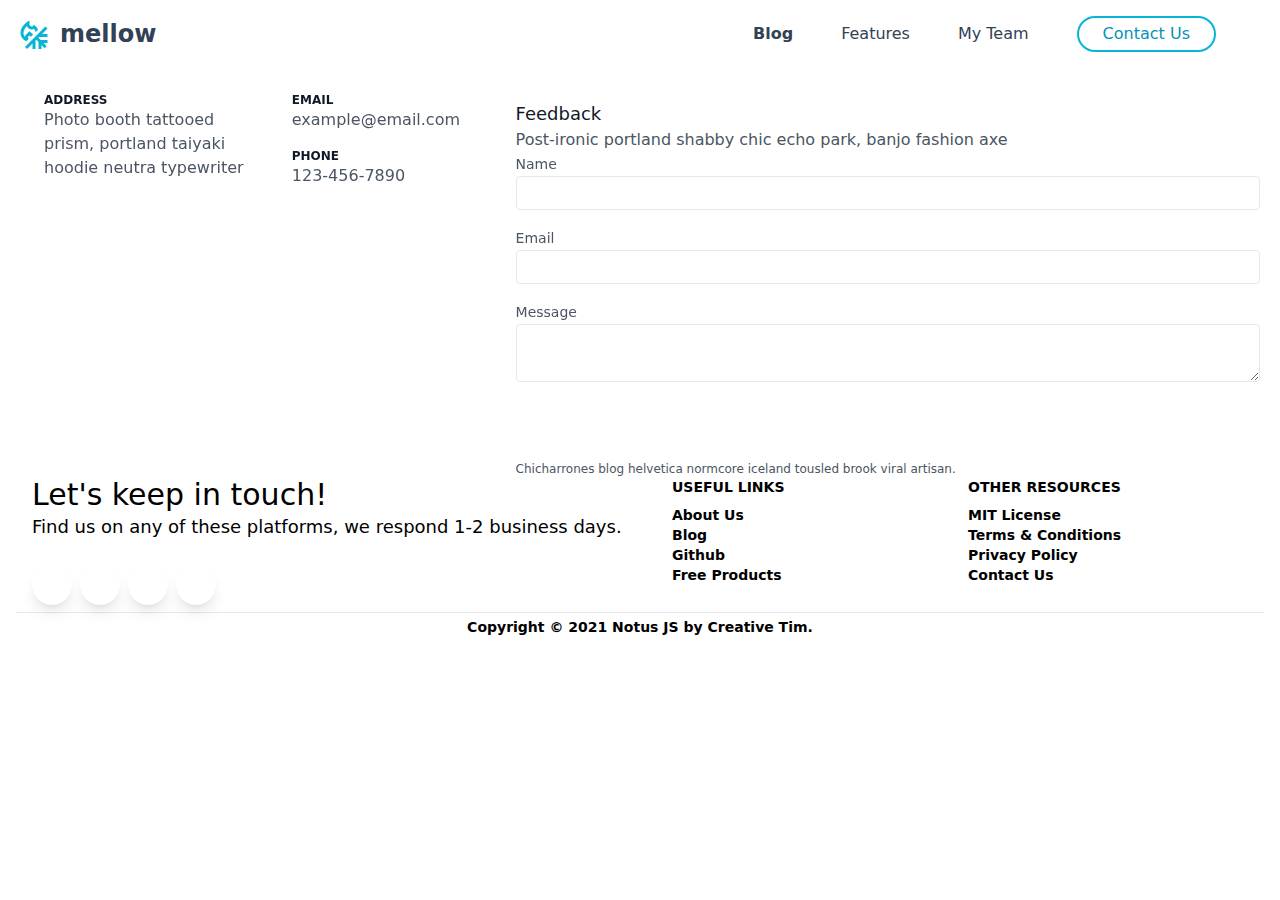
<file: contact.html>
<!DOCTYPE html>
<html lang="en">
<head>
    <meta charset="UTF-8">
    <meta name="viewport" content="width=device-width, initial-scale=1.0">
    <title>Document</title>
    <link href="./output.css" rel="stylesheet">
</head>
<body>
    


    <div class="bg-white sticky">
        <div class="text-slate-700 relative flex max-w-screen-xl flex-col overflow-hidden px-4 py-4 md:mx-auto md:flex-row md:items-center ">
          <h3 class="flex cursor-pointer items-center whitespace-nowrap text-2xl font-black">
            <span class="mr-2 text-4xl text-cyan-500">
              <svg xmlns="http://www.w3.org/2000/svg" aria-hidden="true" role="img" width="1em" height="1em" preserveAspectRatio="xMidYMid meet" viewBox="0 0 24 24"><path fill="currentColor" d="M6.925 16.875Q5.2 16.225 4.1 14.713Q3 13.2 3 11.25q0-1.975.938-3.513Q4.875 6.2 6 5.15q1.125-1.05 2.062-1.6L9 3v2.475q0 .625.45 1.062q.45.438 1.075.438q.35 0 .65-.15q.3-.15.5-.425L12 6q.95.55 1.625 1.35t1.025 1.8l-1.675 1.675q-.05-.6-.287-1.175q-.238-.575-.638-1.05q-.35.2-.738.287q-.387.088-.787.088q-1.1 0-1.987-.612Q7.65 7.75 7.25 6.725q-.95.925-1.6 2.062Q5 9.925 5 11.25q0 .775.275 1.462q.275.688.75 1.213q.05-.5.287-.938q.238-.437.588-.787L9 10.1l2.15 2.1q.05.05.1.125t.1.125l-1.425 1.425q-.05-.075-.087-.125q-.038-.05-.088-.1L9 12.925l-.7.7q-.125.125-.212.287q-.088.163-.088.363q0 .3.175.537q.175.238.45.363ZM9 10.1Zm0 0ZM7.4 22L6 20.6L19.6 7L21 8.4L17.4 12H21v2h-5.6l-.5.5l1.5 1.5H21v2h-2.6l2.1 2.1l-1.4 1.4l-2.1-2.1V22h-2v-4.6l-1.5-1.5l-.5.5V22h-2v-3.6Z" /></svg>
            </span>
            mellow
          </h3>
          <input type="checkbox" class="peer hidden" id="navbar-open" />
          <label class="absolute top-5 right-7 cursor-pointer md:hidden" for="navbar-open">
            <svg xmlns="http://www.w3.org/2000/svg" class="h-6 w-6" fill="none" viewBox="0 0 24 24" stroke="currentColor" stroke-width="2">
              <path stroke-linecap="round" stroke-linejoin="round" d="M4 6h16M4 12h16M4 18h16" />
            </svg>
          </label>
          <div class="peer-checked:mt-8 peer-checked:max-h-56 flex max-h-0 w-full flex-col items-center justify-between overflow-hidden transition-all md:ml-24 md:max-h-full md:flex-row md:items-start">
            <ul class="flex flex-col items-center space-y-2 md:ml-auto md:flex-row md:space-y-0">
              <li class="font-bold md:mr-12"><a href="blog.html">Blog</a></li>
              <li class="md:mr-12"><a href="features.html">Features</a></li>
              <li class="md:mr-12"><a href="team.html">My Team</a></li>
              <li class="md:mr-12">
                <button class="rounded-full border-2 border-cyan-500 px-6 py-1 text-cyan-600 transition-colors hover:bg-cyan-500 hover:text-white" ><a href="contact.html">
                  Contact Us
                </a></button>
              </li>
            </ul>
          </div>
        </div>
      </div>

 
    <section class="text-gray-600 body-font relative">
        <div class="container px-5 py-24 mx-auto flex sm:flex-nowrap flex-wrap">
          <div class="lg:w-2/3 md:w-1/2 bg-gray-300 rounded-lg overflow-hidden sm:mr-10 p-10 flex items-end justify-start relative">
            <iframe width="100%" height="100%" class="absolute inset-0" frameborder="0" title="map" marginheight="0" marginwidth="0" scrolling="no" src="https://maps.google.com/maps?width=100%&height=600&hl=en&q=%C4%B0zmir+(My%20Business%20Name)&ie=UTF8&t=&z=14&iwloc=B&output=embed" style="filter: grayscale(1) contrast(1.2) opacity(0.4);"></iframe>
            <div class="bg-white relative flex flex-wrap py-6 rounded shadow-md">
              <div class="lg:w-1/2 px-6">
                <h2 class="title-font font-semibold text-gray-900 tracking-widest text-xs">ADDRESS</h2>
                <p class="mt-1">Photo booth tattooed prism, portland taiyaki hoodie neutra typewriter</p>
              </div>
              <div class="lg:w-1/2 px-6 mt-4 lg:mt-0">
                <h2 class="title-font font-semibold text-gray-900 tracking-widest text-xs">EMAIL</h2>
                <a class="text-red-500 leading-relaxed">example@email.com</a>
                <h2 class="title-font font-semibold text-gray-900 tracking-widest text-xs mt-4">PHONE</h2>
                <p class="leading-relaxed">123-456-7890</p>
              </div>
            </div>
          </div>
          <div class="lg:w-1/3 md:w-1/2 bg-white flex flex-col md:ml-auto w-full md:py-8 mt-8 md:mt-0">
            <h2 class="text-gray-900 text-lg mb-1 font-medium title-font">Feedback</h2>
            <p class="leading-relaxed mb-5 text-gray-600">Post-ironic portland shabby chic echo park, banjo fashion axe</p>
            <div class="relative mb-4">
              <label for="name" class="leading-7 text-sm text-gray-600">Name</label>
              <input type="text" id="name" name="name" class="w-full bg-white rounded border border-gray-300 focus:border-red-500 focus:ring-2 focus:ring-red-200 text-base outline-none text-gray-700 py-1 px-3 leading-8 transition-colors duration-200 ease-in-out">
            </div>
            <div class="relative mb-4">
              <label for="email" class="leading-7 text-sm text-gray-600">Email</label>
              <input type="email" id="email" name="email" class="w-full bg-white rounded border border-gray-300 focus:border-red-500 focus:ring-2 focus:ring-red-200 text-base outline-none text-gray-700 py-1 px-3 leading-8 transition-colors duration-200 ease-in-out">
            </div>
            <div class="relative mb-4">
              <label for="message" class="leading-7 text-sm text-gray-600">Message</label>
              <textarea id="message" name="message" class="w-full bg-white rounded border border-gray-300 focus:border-red-500 focus:ring-2 focus:ring-red-200 h-32 text-base outline-none text-gray-700 py-1 px-3 resize-none leading-6 transition-colors duration-200 ease-in-out"></textarea>
            </div>
            <button class="text-white bg-red-500 border-0 py-2 px-6 focus:outline-none hover:bg-red-600 rounded text-lg">Button</button>
            <p class="text-xs text-gray-500 mt-3">Chicharrones blog helvetica normcore iceland tousled brook viral artisan.</p>
          </div>
        </div>
      </section>
      



      <!-- footer -->



<link rel="stylesheet" href="https://demos.creative-tim.com/notus-js/assets/styles/tailwind.css">
<link rel="stylesheet" href="https://demos.creative-tim.com/notus-js/assets/vendor/@fortawesome/fontawesome-free/css/all.min.css">

<footer class="relative bg-blueGray-200 pt-8 pb-6">
  <div class="container mx-auto px-4">
    <div class="flex flex-wrap text-left lg:text-left">
      <div class="w-full lg:w-6/12 px-4">
        <h4 class="text-3xl fonat-semibold text-blueGray-700">Let's keep in touch!</h4>
        <h5 class="text-lg mt-0 mb-2 text-blueGray-600">
          Find us on any of these platforms, we respond 1-2 business days.
        </h5>
        <div class="mt-6 lg:mb-0 mb-6">
          <button class="bg-white text-lightBlue-400 shadow-lg font-normal h-10 w-10 items-center justify-center align-center rounded-full outline-none focus:outline-none mr-2" type="button">
            <i class="fab fa-twitter"></i></button><button class="bg-white text-lightBlue-600 shadow-lg font-normal h-10 w-10 items-center justify-center align-center rounded-full outline-none focus:outline-none mr-2" type="button">
            <i class="fab fa-facebook-square"></i></button><button class="bg-white text-pink-400 shadow-lg font-normal h-10 w-10 items-center justify-center align-center rounded-full outline-none focus:outline-none mr-2" type="button">
            <i class="fab fa-dribbble"></i></button><button class="bg-white text-blueGray-800 shadow-lg font-normal h-10 w-10 items-center justify-center align-center rounded-full outline-none focus:outline-none mr-2" type="button">
            <i class="fab fa-github"></i>
          </button>
        </div>
      </div>
      <div class="w-full lg:w-6/12 px-4">
        <div class="flex flex-wrap items-top mb-6">
          <div class="w-full lg:w-4/12 px-4 ml-auto">
            <span class="block uppercase text-blueGray-500 text-sm font-semibold mb-2">Useful Links</span>
            <ul class="list-unstyled">
              <li>
                <a class="text-blueGray-600 hover:text-blueGray-800 font-semibold block pb-2 text-sm" href="https://www.creative-tim.com/presentation?ref=njs-profile">About Us</a>
              </li>
              <li>
                <a class="text-blueGray-600 hover:text-blueGray-800 font-semibold block pb-2 text-sm" href="https://blog.creative-tim.com?ref=njs-profile">Blog</a>
              </li>
              <li>
                <a class="text-blueGray-600 hover:text-blueGray-800 font-semibold block pb-2 text-sm" href="https://www.github.com/creativetimofficial?ref=njs-profile">Github</a>
              </li>
              <li>
                <a class="text-blueGray-600 hover:text-blueGray-800 font-semibold block pb-2 text-sm" href="https://www.creative-tim.com/bootstrap-themes/free?ref=njs-profile">Free Products</a>
              </li>
            </ul>
          </div>
          <div class="w-full lg:w-4/12 px-4">
            <span class="block uppercase text-blueGray-500 text-sm font-semibold mb-2">Other Resources</span>
            <ul class="list-unstyled">
              <li>
                <a class="text-blueGray-600 hover:text-blueGray-800 font-semibold block pb-2 text-sm" href="https://github.com/creativetimofficial/notus-js/blob/main/LICENSE.md?ref=njs-profile">MIT License</a>
              </li>
              <li>
                <a class="text-blueGray-600 hover:text-blueGray-800 font-semibold block pb-2 text-sm" href="https://creative-tim.com/terms?ref=njs-profile">Terms &amp; Conditions</a>
              </li>
              <li>
                <a class="text-blueGray-600 hover:text-blueGray-800 font-semibold block pb-2 text-sm" href="https://creative-tim.com/privacy?ref=njs-profile">Privacy Policy</a>
              </li>
              <li>
                <a class="text-blueGray-600 hover:text-blueGray-800 font-semibold block pb-2 text-sm" href="https://creative-tim.com/contact-us?ref=njs-profile">Contact Us</a>
              </li>
            </ul>
          </div>
        </div>
      </div>
    </div>
    <hr class="my-6 border-blueGray-300">
    <div class="flex flex-wrap items-center md:justify-between justify-center">
      <div class="w-full md:w-4/12 px-4 mx-auto text-center">
        <div class="text-sm text-blueGray-500 font-semibold py-1">
          Copyright © <span id="get-current-year">2021</span><a href="https://www.creative-tim.com/product/notus-js" class="text-blueGray-500 hover:text-gray-800" target="_blank"> Notus JS by
          <a href="https://www.creative-tim.com?ref=njs-profile" class="text-blueGray-500 hover:text-blueGray-800">Creative Tim</a>.
        </div>
      </div>
    </div>
  </div>
</footer>

</body>
</html>
</file>
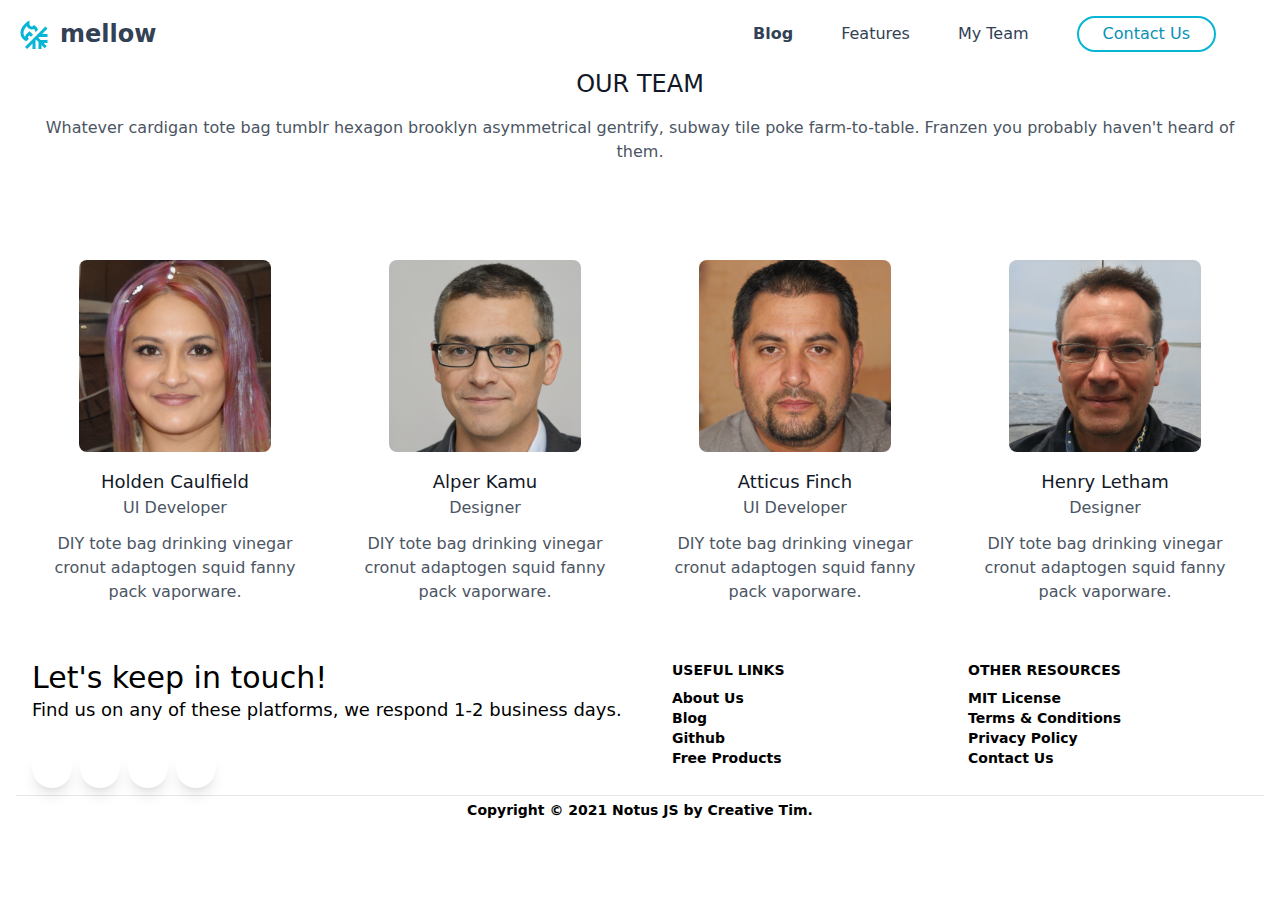
<file: team.html>
<!DOCTYPE html>
<html lang="en">
<head>
    <meta charset="UTF-8">
    <meta name="viewport" content="width=device-width, initial-scale=1.0">
    <title>Document</title>
    <link href="./output.css" rel="stylesheet">
</head>
<body>


    <div class="bg-white sticky">
        <div class="text-slate-700 relative flex max-w-screen-xl flex-col overflow-hidden px-4 py-4 md:mx-auto md:flex-row md:items-center ">
          <h3 class="flex cursor-pointer items-center whitespace-nowrap text-2xl font-black">
            <span class="mr-2 text-4xl text-cyan-500">
              <svg xmlns="http://www.w3.org/2000/svg" aria-hidden="true" role="img" width="1em" height="1em" preserveAspectRatio="xMidYMid meet" viewBox="0 0 24 24"><path fill="currentColor" d="M6.925 16.875Q5.2 16.225 4.1 14.713Q3 13.2 3 11.25q0-1.975.938-3.513Q4.875 6.2 6 5.15q1.125-1.05 2.062-1.6L9 3v2.475q0 .625.45 1.062q.45.438 1.075.438q.35 0 .65-.15q.3-.15.5-.425L12 6q.95.55 1.625 1.35t1.025 1.8l-1.675 1.675q-.05-.6-.287-1.175q-.238-.575-.638-1.05q-.35.2-.738.287q-.387.088-.787.088q-1.1 0-1.987-.612Q7.65 7.75 7.25 6.725q-.95.925-1.6 2.062Q5 9.925 5 11.25q0 .775.275 1.462q.275.688.75 1.213q.05-.5.287-.938q.238-.437.588-.787L9 10.1l2.15 2.1q.05.05.1.125t.1.125l-1.425 1.425q-.05-.075-.087-.125q-.038-.05-.088-.1L9 12.925l-.7.7q-.125.125-.212.287q-.088.163-.088.363q0 .3.175.537q.175.238.45.363ZM9 10.1Zm0 0ZM7.4 22L6 20.6L19.6 7L21 8.4L17.4 12H21v2h-5.6l-.5.5l1.5 1.5H21v2h-2.6l2.1 2.1l-1.4 1.4l-2.1-2.1V22h-2v-4.6l-1.5-1.5l-.5.5V22h-2v-3.6Z" /></svg>
            </span>
            mellow
          </h3>
          <input type="checkbox" class="peer hidden" id="navbar-open" />
          <label class="absolute top-5 right-7 cursor-pointer md:hidden" for="navbar-open">
            <svg xmlns="http://www.w3.org/2000/svg" class="h-6 w-6" fill="none" viewBox="0 0 24 24" stroke="currentColor" stroke-width="2">
              <path stroke-linecap="round" stroke-linejoin="round" d="M4 6h16M4 12h16M4 18h16" />
            </svg>
          </label>
          <div class="peer-checked:mt-8 peer-checked:max-h-56 flex max-h-0 w-full flex-col items-center justify-between overflow-hidden transition-all md:ml-24 md:max-h-full md:flex-row md:items-start">
            <ul class="flex flex-col items-center space-y-2 md:ml-auto md:flex-row md:space-y-0">
              <li class="font-bold md:mr-12"><a href="blog.html">Blog</a></li>
              <li class="md:mr-12"><a href="features.html">Features</a></li>
              <li class="md:mr-12"><a href="team.html">My Team</a></li>
              <li class="md:mr-12">
                <button class="rounded-full border-2 border-cyan-500 px-6 py-1 text-cyan-600 transition-colors hover:bg-cyan-500 hover:text-white" ><a href="contact.html">
                  Contact Us
                </a></button>
              </li>
            </ul>
          </div>
        </div>
      </div>

    
    <!-- our team -->

    <section class="text-gray-600 body-font">
        <div class="container px-5 py-24 mx-auto">
          <div class="flex flex-col text-center w-full mb-20">
            <h1 class="text-2xl font-medium title-font mb-4 text-gray-900 tracking-widest">OUR TEAM</h1>
            <p class="lg:w-2/3 mx-auto leading-relaxed text-base">Whatever cardigan tote bag tumblr hexagon brooklyn asymmetrical gentrify, subway tile poke farm-to-table. Franzen you probably haven't heard of them.</p>
          </div>
          <div class="flex flex-wrap -m-4">
            <div class="p-4 lg:w-1/2">
              <div class="h-full flex sm:flex-row flex-col items-center sm:justify-start justify-center text-center sm:text-left">
                <img alt="team" class="flex-shrink-0 rounded-lg w-48 h-48 object-cover object-center sm:mb-0 mb-4" src="photos/undefined (3).jpeg">
                <div class="flex-grow sm:pl-8">
                  <h2 class="title-font font-medium text-lg text-gray-900">Holden Caulfield</h2>
                  <h3 class="text-gray-500 mb-3">UI Developer</h3>
                  <p class="mb-4">DIY tote bag drinking vinegar cronut adaptogen squid fanny pack vaporware.</p>
                  <span class="inline-flex">
                    <a class="text-gray-500">
                      <svg fill="none" stroke="currentColor" stroke-linecap="round" stroke-linejoin="round" stroke-width="2" class="w-5 h-5" viewBox="0 0 24 24">
                        <path d="M18 2h-3a5 5 0 00-5 5v3H7v4h3v8h4v-8h3l1-4h-4V7a1 1 0 011-1h3z"></path>
                      </svg>
                    </a>
                    <a class="ml-2 text-gray-500">
                      <svg fill="none" stroke="currentColor" stroke-linecap="round" stroke-linejoin="round" stroke-width="2" class="w-5 h-5" viewBox="0 0 24 24">
                        <path d="M23 3a10.9 10.9 0 01-3.14 1.53 4.48 4.48 0 00-7.86 3v1A10.66 10.66 0 013 4s-4 9 5 13a11.64 11.64 0 01-7 2c9 5 20 0 20-11.5a4.5 4.5 0 00-.08-.83A7.72 7.72 0 0023 3z"></path>
                      </svg>
                    </a>
                    <a class="ml-2 text-gray-500">
                      <svg fill="none" stroke="currentColor" stroke-linecap="round" stroke-linejoin="round" stroke-width="2" class="w-5 h-5" viewBox="0 0 24 24">
                        <path d="M21 11.5a8.38 8.38 0 01-.9 3.8 8.5 8.5 0 01-7.6 4.7 8.38 8.38 0 01-3.8-.9L3 21l1.9-5.7a8.38 8.38 0 01-.9-3.8 8.5 8.5 0 014.7-7.6 8.38 8.38 0 013.8-.9h.5a8.48 8.48 0 018 8v.5z"></path>
                      </svg>
                    </a>
                  </span>
                </div>
              </div>
            </div>
            <div class="p-4 lg:w-1/2">
              <div class="h-full flex sm:flex-row flex-col items-center sm:justify-start justify-center text-center sm:text-left">
                <img alt="team" class="flex-shrink-0 rounded-lg w-48 h-48 object-cover object-center sm:mb-0 mb-4" src="photos/undefined.jpeg">
                <div class="flex-grow sm:pl-8">
                  <h2 class="title-font font-medium text-lg text-gray-900">Alper Kamu</h2>
                  <h3 class="text-gray-500 mb-3">Designer</h3>
                  <p class="mb-4">DIY tote bag drinking vinegar cronut adaptogen squid fanny pack vaporware.</p>
                  <span class="inline-flex">
                    <a class="text-gray-500">
                      <svg fill="none" stroke="currentColor" stroke-linecap="round" stroke-linejoin="round" stroke-width="2" class="w-5 h-5" viewBox="0 0 24 24">
                        <path d="M18 2h-3a5 5 0 00-5 5v3H7v4h3v8h4v-8h3l1-4h-4V7a1 1 0 011-1h3z"></path>
                      </svg>
                    </a>
                    <a class="ml-2 text-gray-500">
                      <svg fill="none" stroke="currentColor" stroke-linecap="round" stroke-linejoin="round" stroke-width="2" class="w-5 h-5" viewBox="0 0 24 24">
                        <path d="M23 3a10.9 10.9 0 01-3.14 1.53 4.48 4.48 0 00-7.86 3v1A10.66 10.66 0 013 4s-4 9 5 13a11.64 11.64 0 01-7 2c9 5 20 0 20-11.5a4.5 4.5 0 00-.08-.83A7.72 7.72 0 0023 3z"></path>
                      </svg>
                    </a>
                    <a class="ml-2 text-gray-500">
                      <svg fill="none" stroke="currentColor" stroke-linecap="round" stroke-linejoin="round" stroke-width="2" class="w-5 h-5" viewBox="0 0 24 24">
                        <path d="M21 11.5a8.38 8.38 0 01-.9 3.8 8.5 8.5 0 01-7.6 4.7 8.38 8.38 0 01-3.8-.9L3 21l1.9-5.7a8.38 8.38 0 01-.9-3.8 8.5 8.5 0 014.7-7.6 8.38 8.38 0 013.8-.9h.5a8.48 8.48 0 018 8v.5z"></path>
                      </svg>
                    </a>
                  </span>
                </div>
              </div>
            </div>
            <div class="p-4 lg:w-1/2">
              <div class="h-full flex sm:flex-row flex-col items-center sm:justify-start justify-center text-center sm:text-left">
                <img alt="team" class="flex-shrink-0 rounded-lg w-48 h-48 object-cover object-center sm:mb-0 mb-4" src="photos/undefined (1).jpeg">
                <div class="flex-grow sm:pl-8">
                  <h2 class="title-font font-medium text-lg text-gray-900">Atticus Finch</h2>
                  <h3 class="text-gray-500 mb-3">UI Developer</h3>
                  <p class="mb-4">DIY tote bag drinking vinegar cronut adaptogen squid fanny pack vaporware.</p>
                  <span class="inline-flex">
                    <a class="text-gray-500">
                      <svg fill="none" stroke="currentColor" stroke-linecap="round" stroke-linejoin="round" stroke-width="2" class="w-5 h-5" viewBox="0 0 24 24">
                        <path d="M18 2h-3a5 5 0 00-5 5v3H7v4h3v8h4v-8h3l1-4h-4V7a1 1 0 011-1h3z"></path>
                      </svg>
                    </a>
                    <a class="ml-2 text-gray-500">
                      <svg fill="none" stroke="currentColor" stroke-linecap="round" stroke-linejoin="round" stroke-width="2" class="w-5 h-5" viewBox="0 0 24 24">
                        <path d="M23 3a10.9 10.9 0 01-3.14 1.53 4.48 4.48 0 00-7.86 3v1A10.66 10.66 0 013 4s-4 9 5 13a11.64 11.64 0 01-7 2c9 5 20 0 20-11.5a4.5 4.5 0 00-.08-.83A7.72 7.72 0 0023 3z"></path>
                      </svg>
                    </a>
                    <a class="ml-2 text-gray-500">
                      <svg fill="none" stroke="currentColor" stroke-linecap="round" stroke-linejoin="round" stroke-width="2" class="w-5 h-5" viewBox="0 0 24 24">
                        <path d="M21 11.5a8.38 8.38 0 01-.9 3.8 8.5 8.5 0 01-7.6 4.7 8.38 8.38 0 01-3.8-.9L3 21l1.9-5.7a8.38 8.38 0 01-.9-3.8 8.5 8.5 0 014.7-7.6 8.38 8.38 0 013.8-.9h.5a8.48 8.48 0 018 8v.5z"></path>
                      </svg>
                    </a>
                  </span>
                </div>
              </div>
            </div>
            <div class="p-4 lg:w-1/2">
              <div class="h-full flex sm:flex-row flex-col items-center sm:justify-start justify-center text-center sm:text-left">
                <img alt="team" class="flex-shrink-0 rounded-lg w-48 h-48 object-cover object-center sm:mb-0 mb-4" src="photos/undefined (2).jpeg">
                <div class="flex-grow sm:pl-8">
                  <h2 class="title-font font-medium text-lg text-gray-900">Henry Letham</h2>
                  <h3 class="text-gray-500 mb-3">Designer</h3>
                  <p class="mb-4">DIY tote bag drinking vinegar cronut adaptogen squid fanny pack vaporware.</p>
                  <span class="inline-flex">
                    <a class="text-gray-500">
                      <svg fill="none" stroke="currentColor" stroke-linecap="round" stroke-linejoin="round" stroke-width="2" class="w-5 h-5" viewBox="0 0 24 24">
                        <path d="M18 2h-3a5 5 0 00-5 5v3H7v4h3v8h4v-8h3l1-4h-4V7a1 1 0 011-1h3z"></path>
                      </svg>
                    </a>
                    <a class="ml-2 text-gray-500">
                      <svg fill="none" stroke="currentColor" stroke-linecap="round" stroke-linejoin="round" stroke-width="2" class="w-5 h-5" viewBox="0 0 24 24">
                        <path d="M23 3a10.9 10.9 0 01-3.14 1.53 4.48 4.48 0 00-7.86 3v1A10.66 10.66 0 013 4s-4 9 5 13a11.64 11.64 0 01-7 2c9 5 20 0 20-11.5a4.5 4.5 0 00-.08-.83A7.72 7.72 0 0023 3z"></path>
                      </svg>
                    </a>
                    <a class="ml-2 text-gray-500">
                      <svg fill="none" stroke="currentColor" stroke-linecap="round" stroke-linejoin="round" stroke-width="2" class="w-5 h-5" viewBox="0 0 24 24">
                        <path d="M21 11.5a8.38 8.38 0 01-.9 3.8 8.5 8.5 0 01-7.6 4.7 8.38 8.38 0 01-3.8-.9L3 21l1.9-5.7a8.38 8.38 0 01-.9-3.8 8.5 8.5 0 014.7-7.6 8.38 8.38 0 013.8-.9h.5a8.48 8.48 0 018 8v.5z"></path>
                      </svg>
                    </a>
                  </span>
                </div>
              </div>
            </div>
          </div>
        </div>
      </section>
      
      
      
      
      <!-- footer -->
      
      
      <!-- component -->
      <link rel="stylesheet" href="https://demos.creative-tim.com/notus-js/assets/styles/tailwind.css">
      <link rel="stylesheet" href="https://demos.creative-tim.com/notus-js/assets/vendor/@fortawesome/fontawesome-free/css/all.min.css">
      
      <footer class="relative bg-blueGray-200 pt-8 pb-6">
        <div class="container mx-auto px-4">
          <div class="flex flex-wrap text-left lg:text-left">
            <div class="w-full lg:w-6/12 px-4">
              <h4 class="text-3xl fonat-semibold text-blueGray-700">Let's keep in touch!</h4>
              <h5 class="text-lg mt-0 mb-2 text-blueGray-600">
                Find us on any of these platforms, we respond 1-2 business days.
              </h5>
              <div class="mt-6 lg:mb-0 mb-6">
                <button class="bg-white text-lightBlue-400 shadow-lg font-normal h-10 w-10 items-center justify-center align-center rounded-full outline-none focus:outline-none mr-2" type="button">
                  <i class="fab fa-twitter"></i></button><button class="bg-white text-lightBlue-600 shadow-lg font-normal h-10 w-10 items-center justify-center align-center rounded-full outline-none focus:outline-none mr-2" type="button">
                  <i class="fab fa-facebook-square"></i></button><button class="bg-white text-pink-400 shadow-lg font-normal h-10 w-10 items-center justify-center align-center rounded-full outline-none focus:outline-none mr-2" type="button">
                  <i class="fab fa-dribbble"></i></button><button class="bg-white text-blueGray-800 shadow-lg font-normal h-10 w-10 items-center justify-center align-center rounded-full outline-none focus:outline-none mr-2" type="button">
                  <i class="fab fa-github"></i>
                </button>
              </div>
            </div>
            <div class="w-full lg:w-6/12 px-4">
              <div class="flex flex-wrap items-top mb-6">
                <div class="w-full lg:w-4/12 px-4 ml-auto">
                  <span class="block uppercase text-blueGray-500 text-sm font-semibold mb-2">Useful Links</span>
                  <ul class="list-unstyled">
                    <li>
                      <a class="text-blueGray-600 hover:text-blueGray-800 font-semibold block pb-2 text-sm" href="https://www.creative-tim.com/presentation?ref=njs-profile">About Us</a>
                    </li>
                    <li>
                      <a class="text-blueGray-600 hover:text-blueGray-800 font-semibold block pb-2 text-sm" href="https://blog.creative-tim.com?ref=njs-profile">Blog</a>
                    </li>
                    <li>
                      <a class="text-blueGray-600 hover:text-blueGray-800 font-semibold block pb-2 text-sm" href="https://www.github.com/creativetimofficial?ref=njs-profile">Github</a>
                    </li>
                    <li>
                      <a class="text-blueGray-600 hover:text-blueGray-800 font-semibold block pb-2 text-sm" href="https://www.creative-tim.com/bootstrap-themes/free?ref=njs-profile">Free Products</a>
                    </li>
                  </ul>
                </div>
                <div class="w-full lg:w-4/12 px-4">
                  <span class="block uppercase text-blueGray-500 text-sm font-semibold mb-2">Other Resources</span>
                  <ul class="list-unstyled">
                    <li>
                      <a class="text-blueGray-600 hover:text-blueGray-800 font-semibold block pb-2 text-sm" href="https://github.com/creativetimofficial/notus-js/blob/main/LICENSE.md?ref=njs-profile">MIT License</a>
                    </li>
                    <li>
                      <a class="text-blueGray-600 hover:text-blueGray-800 font-semibold block pb-2 text-sm" href="https://creative-tim.com/terms?ref=njs-profile">Terms &amp; Conditions</a>
                    </li>
                    <li>
                      <a class="text-blueGray-600 hover:text-blueGray-800 font-semibold block pb-2 text-sm" href="https://creative-tim.com/privacy?ref=njs-profile">Privacy Policy</a>
                    </li>
                    <li>
                      <a class="text-blueGray-600 hover:text-blueGray-800 font-semibold block pb-2 text-sm" href="https://creative-tim.com/contact-us?ref=njs-profile">Contact Us</a>
                    </li>
                  </ul>
                </div>
              </div>
            </div>
          </div>
          <hr class="my-6 border-blueGray-300">
          <div class="flex flex-wrap items-center md:justify-between justify-center">
            <div class="w-full md:w-4/12 px-4 mx-auto text-center">
              <div class="text-sm text-blueGray-500 font-semibold py-1">
                Copyright © <span id="get-current-year">2021</span><a href="https://www.creative-tim.com/product/notus-js" class="text-blueGray-500 hover:text-gray-800" target="_blank"> Notus JS by
                <a href="https://www.creative-tim.com?ref=njs-profile" class="text-blueGray-500 hover:text-blueGray-800">Creative Tim</a>.
              </div>
            </div>
          </div>
        </div>
      </footer>

</body>
</html>
</file>
<file: output.css>
/*
! tailwindcss v3.4.3 | MIT License | https://tailwindcss.com
*/

/*
1. Prevent padding and border from affecting element width. (https://github.com/mozdevs/cssremedy/issues/4)
2. Allow adding a border to an element by just adding a border-width. (https://github.com/tailwindcss/tailwindcss/pull/116)
*/

*,
::before,
::after {
  box-sizing: border-box;
  /* 1 */
  border-width: 0;
  /* 2 */
  border-style: solid;
  /* 2 */
  border-color: #e5e7eb;
  /* 2 */
}

::before,
::after {
  --tw-content: '';
}

/*
1. Use a consistent sensible line-height in all browsers.
2. Prevent adjustments of font size after orientation changes in iOS.
3. Use a more readable tab size.
4. Use the user's configured `sans` font-family by default.
5. Use the user's configured `sans` font-feature-settings by default.
6. Use the user's configured `sans` font-variation-settings by default.
7. Disable tap highlights on iOS
*/

html,
:host {
  line-height: 1.5;
  /* 1 */
  -webkit-text-size-adjust: 100%;
  /* 2 */
  -moz-tab-size: 4;
  /* 3 */
  -o-tab-size: 4;
     tab-size: 4;
  /* 3 */
  font-family: ui-sans-serif, system-ui, sans-serif, "Apple Color Emoji", "Segoe UI Emoji", "Segoe UI Symbol", "Noto Color Emoji";
  /* 4 */
  font-feature-settings: normal;
  /* 5 */
  font-variation-settings: normal;
  /* 6 */
  -webkit-tap-highlight-color: transparent;
  /* 7 */
}

/*
1. Remove the margin in all browsers.
2. Inherit line-height from `html` so users can set them as a class directly on the `html` element.
*/

body {
  margin: 0;
  /* 1 */
  line-height: inherit;
  /* 2 */
}

/*
1. Add the correct height in Firefox.
2. Correct the inheritance of border color in Firefox. (https://bugzilla.mozilla.org/show_bug.cgi?id=190655)
3. Ensure horizontal rules are visible by default.
*/

hr {
  height: 0;
  /* 1 */
  color: inherit;
  /* 2 */
  border-top-width: 1px;
  /* 3 */
}

/*
Add the correct text decoration in Chrome, Edge, and Safari.
*/

abbr:where([title]) {
  -webkit-text-decoration: underline dotted;
          text-decoration: underline dotted;
}

/*
Remove the default font size and weight for headings.
*/

h1,
h2,
h3,
h4,
h5,
h6 {
  font-size: inherit;
  font-weight: inherit;
}

/*
Reset links to optimize for opt-in styling instead of opt-out.
*/

a {
  color: inherit;
  text-decoration: inherit;
}

/*
Add the correct font weight in Edge and Safari.
*/

b,
strong {
  font-weight: bolder;
}

/*
1. Use the user's configured `mono` font-family by default.
2. Use the user's configured `mono` font-feature-settings by default.
3. Use the user's configured `mono` font-variation-settings by default.
4. Correct the odd `em` font sizing in all browsers.
*/

code,
kbd,
samp,
pre {
  font-family: ui-monospace, SFMono-Regular, Menlo, Monaco, Consolas, "Liberation Mono", "Courier New", monospace;
  /* 1 */
  font-feature-settings: normal;
  /* 2 */
  font-variation-settings: normal;
  /* 3 */
  font-size: 1em;
  /* 4 */
}

/*
Add the correct font size in all browsers.
*/

small {
  font-size: 80%;
}

/*
Prevent `sub` and `sup` elements from affecting the line height in all browsers.
*/

sub,
sup {
  font-size: 75%;
  line-height: 0;
  position: relative;
  vertical-align: baseline;
}

sub {
  bottom: -0.25em;
}

sup {
  top: -0.5em;
}

/*
1. Remove text indentation from table contents in Chrome and Safari. (https://bugs.chromium.org/p/chromium/issues/detail?id=999088, https://bugs.webkit.org/show_bug.cgi?id=201297)
2. Correct table border color inheritance in all Chrome and Safari. (https://bugs.chromium.org/p/chromium/issues/detail?id=935729, https://bugs.webkit.org/show_bug.cgi?id=195016)
3. Remove gaps between table borders by default.
*/

table {
  text-indent: 0;
  /* 1 */
  border-color: inherit;
  /* 2 */
  border-collapse: collapse;
  /* 3 */
}

/*
1. Change the font styles in all browsers.
2. Remove the margin in Firefox and Safari.
3. Remove default padding in all browsers.
*/

button,
input,
optgroup,
select,
textarea {
  font-family: inherit;
  /* 1 */
  font-feature-settings: inherit;
  /* 1 */
  font-variation-settings: inherit;
  /* 1 */
  font-size: 100%;
  /* 1 */
  font-weight: inherit;
  /* 1 */
  line-height: inherit;
  /* 1 */
  letter-spacing: inherit;
  /* 1 */
  color: inherit;
  /* 1 */
  margin: 0;
  /* 2 */
  padding: 0;
  /* 3 */
}

/*
Remove the inheritance of text transform in Edge and Firefox.
*/

button,
select {
  text-transform: none;
}

/*
1. Correct the inability to style clickable types in iOS and Safari.
2. Remove default button styles.
*/

button,
input:where([type='button']),
input:where([type='reset']),
input:where([type='submit']) {
  -webkit-appearance: button;
  /* 1 */
  background-color: transparent;
  /* 2 */
  background-image: none;
  /* 2 */
}

/*
Use the modern Firefox focus style for all focusable elements.
*/

:-moz-focusring {
  outline: auto;
}

/*
Remove the additional `:invalid` styles in Firefox. (https://github.com/mozilla/gecko-dev/blob/2f9eacd9d3d995c937b4251a5557d95d494c9be1/layout/style/res/forms.css#L728-L737)
*/

:-moz-ui-invalid {
  box-shadow: none;
}

/*
Add the correct vertical alignment in Chrome and Firefox.
*/

progress {
  vertical-align: baseline;
}

/*
Correct the cursor style of increment and decrement buttons in Safari.
*/

::-webkit-inner-spin-button,
::-webkit-outer-spin-button {
  height: auto;
}

/*
1. Correct the odd appearance in Chrome and Safari.
2. Correct the outline style in Safari.
*/

[type='search'] {
  -webkit-appearance: textfield;
  /* 1 */
  outline-offset: -2px;
  /* 2 */
}

/*
Remove the inner padding in Chrome and Safari on macOS.
*/

::-webkit-search-decoration {
  -webkit-appearance: none;
}

/*
1. Correct the inability to style clickable types in iOS and Safari.
2. Change font properties to `inherit` in Safari.
*/

::-webkit-file-upload-button {
  -webkit-appearance: button;
  /* 1 */
  font: inherit;
  /* 2 */
}

/*
Add the correct display in Chrome and Safari.
*/

summary {
  display: list-item;
}

/*
Removes the default spacing and border for appropriate elements.
*/

blockquote,
dl,
dd,
h1,
h2,
h3,
h4,
h5,
h6,
hr,
figure,
p,
pre {
  margin: 0;
}

fieldset {
  margin: 0;
  padding: 0;
}

legend {
  padding: 0;
}

ol,
ul,
menu {
  list-style: none;
  margin: 0;
  padding: 0;
}

/*
Reset default styling for dialogs.
*/

dialog {
  padding: 0;
}

/*
Prevent resizing textareas horizontally by default.
*/

textarea {
  resize: vertical;
}

/*
1. Reset the default placeholder opacity in Firefox. (https://github.com/tailwindlabs/tailwindcss/issues/3300)
2. Set the default placeholder color to the user's configured gray 400 color.
*/

input::-moz-placeholder, textarea::-moz-placeholder {
  opacity: 1;
  /* 1 */
  color: #9ca3af;
  /* 2 */
}

input::placeholder,
textarea::placeholder {
  opacity: 1;
  /* 1 */
  color: #9ca3af;
  /* 2 */
}

/*
Set the default cursor for buttons.
*/

button,
[role="button"] {
  cursor: pointer;
}

/*
Make sure disabled buttons don't get the pointer cursor.
*/

:disabled {
  cursor: default;
}

/*
1. Make replaced elements `display: block` by default. (https://github.com/mozdevs/cssremedy/issues/14)
2. Add `vertical-align: middle` to align replaced elements more sensibly by default. (https://github.com/jensimmons/cssremedy/issues/14#issuecomment-634934210)
   This can trigger a poorly considered lint error in some tools but is included by design.
*/

img,
svg,
video,
canvas,
audio,
iframe,
embed,
object {
  display: block;
  /* 1 */
  vertical-align: middle;
  /* 2 */
}

/*
Constrain images and videos to the parent width and preserve their intrinsic aspect ratio. (https://github.com/mozdevs/cssremedy/issues/14)
*/

img,
video {
  max-width: 100%;
  height: auto;
}

/* Make elements with the HTML hidden attribute stay hidden by default */

[hidden] {
  display: none;
}

*, ::before, ::after {
  --tw-border-spacing-x: 0;
  --tw-border-spacing-y: 0;
  --tw-translate-x: 0;
  --tw-translate-y: 0;
  --tw-rotate: 0;
  --tw-skew-x: 0;
  --tw-skew-y: 0;
  --tw-scale-x: 1;
  --tw-scale-y: 1;
  --tw-pan-x:  ;
  --tw-pan-y:  ;
  --tw-pinch-zoom:  ;
  --tw-scroll-snap-strictness: proximity;
  --tw-gradient-from-position:  ;
  --tw-gradient-via-position:  ;
  --tw-gradient-to-position:  ;
  --tw-ordinal:  ;
  --tw-slashed-zero:  ;
  --tw-numeric-figure:  ;
  --tw-numeric-spacing:  ;
  --tw-numeric-fraction:  ;
  --tw-ring-inset:  ;
  --tw-ring-offset-width: 0px;
  --tw-ring-offset-color: #fff;
  --tw-ring-color: rgb(59 130 246 / 0.5);
  --tw-ring-offset-shadow: 0 0 #0000;
  --tw-ring-shadow: 0 0 #0000;
  --tw-shadow: 0 0 #0000;
  --tw-shadow-colored: 0 0 #0000;
  --tw-blur:  ;
  --tw-brightness:  ;
  --tw-contrast:  ;
  --tw-grayscale:  ;
  --tw-hue-rotate:  ;
  --tw-invert:  ;
  --tw-saturate:  ;
  --tw-sepia:  ;
  --tw-drop-shadow:  ;
  --tw-backdrop-blur:  ;
  --tw-backdrop-brightness:  ;
  --tw-backdrop-contrast:  ;
  --tw-backdrop-grayscale:  ;
  --tw-backdrop-hue-rotate:  ;
  --tw-backdrop-invert:  ;
  --tw-backdrop-opacity:  ;
  --tw-backdrop-saturate:  ;
  --tw-backdrop-sepia:  ;
  --tw-contain-size:  ;
  --tw-contain-layout:  ;
  --tw-contain-paint:  ;
  --tw-contain-style:  ;
}

::backdrop {
  --tw-border-spacing-x: 0;
  --tw-border-spacing-y: 0;
  --tw-translate-x: 0;
  --tw-translate-y: 0;
  --tw-rotate: 0;
  --tw-skew-x: 0;
  --tw-skew-y: 0;
  --tw-scale-x: 1;
  --tw-scale-y: 1;
  --tw-pan-x:  ;
  --tw-pan-y:  ;
  --tw-pinch-zoom:  ;
  --tw-scroll-snap-strictness: proximity;
  --tw-gradient-from-position:  ;
  --tw-gradient-via-position:  ;
  --tw-gradient-to-position:  ;
  --tw-ordinal:  ;
  --tw-slashed-zero:  ;
  --tw-numeric-figure:  ;
  --tw-numeric-spacing:  ;
  --tw-numeric-fraction:  ;
  --tw-ring-inset:  ;
  --tw-ring-offset-width: 0px;
  --tw-ring-offset-color: #fff;
  --tw-ring-color: rgb(59 130 246 / 0.5);
  --tw-ring-offset-shadow: 0 0 #0000;
  --tw-ring-shadow: 0 0 #0000;
  --tw-shadow: 0 0 #0000;
  --tw-shadow-colored: 0 0 #0000;
  --tw-blur:  ;
  --tw-brightness:  ;
  --tw-contrast:  ;
  --tw-grayscale:  ;
  --tw-hue-rotate:  ;
  --tw-invert:  ;
  --tw-saturate:  ;
  --tw-sepia:  ;
  --tw-drop-shadow:  ;
  --tw-backdrop-blur:  ;
  --tw-backdrop-brightness:  ;
  --tw-backdrop-contrast:  ;
  --tw-backdrop-grayscale:  ;
  --tw-backdrop-hue-rotate:  ;
  --tw-backdrop-invert:  ;
  --tw-backdrop-opacity:  ;
  --tw-backdrop-saturate:  ;
  --tw-backdrop-sepia:  ;
  --tw-contain-size:  ;
  --tw-contain-layout:  ;
  --tw-contain-paint:  ;
  --tw-contain-style:  ;
}

.sr-only {
  position: absolute;
  width: 1px;
  height: 1px;
  padding: 0;
  margin: -1px;
  overflow: hidden;
  clip: rect(0, 0, 0, 0);
  white-space: nowrap;
  border-width: 0;
}

.absolute {
  position: absolute;
}

.relative {
  position: relative;
}

.-inset-0 {
  inset: -0px;
}

.-inset-0\.5 {
  inset: -0.125rem;
}

.-inset-1 {
  inset: -0.25rem;
}

.-inset-1\.5 {
  inset: -0.375rem;
}

.right-0 {
  right: 0px;
}

.left-0 {
  left: 0px;
}

.right-7 {
  right: 1.75rem;
}

.top-0 {
  top: 0px;
}

.top-5 {
  top: 1.25rem;
}

.bottom-0 {
  bottom: 0px;
}

.z-10 {
  z-index: 10;
}

.-z-10 {
  z-index: -10;
}

.m-2 {
  margin: 0.5rem;
}

.m-5 {
  margin: 1.25rem;
}

.mx-auto {
  margin-left: auto;
  margin-right: auto;
}

.my-auto {
  margin-top: auto;
  margin-bottom: auto;
}

.mx-5 {
  margin-left: 1.25rem;
  margin-right: 1.25rem;
}

.-mr-2 {
  margin-right: -0.5rem;
}

.ml-10 {
  margin-left: 2.5rem;
}

.ml-3 {
  margin-left: 0.75rem;
}

.ml-4 {
  margin-left: 1rem;
}

.ml-auto {
  margin-left: auto;
}

.mt-2 {
  margin-top: 0.5rem;
}

.mt-3 {
  margin-top: 0.75rem;
}

.mb-10 {
  margin-bottom: 2.5rem;
}

.mr-2 {
  margin-right: 0.5rem;
}

.mt-10 {
  margin-top: 2.5rem;
}

.mt-20 {
  margin-top: 5rem;
}

.mt-6 {
  margin-top: 1.5rem;
}

.mb-16 {
  margin-bottom: 4rem;
}

.mb-2 {
  margin-bottom: 0.5rem;
}

.mb-20 {
  margin-bottom: 5rem;
}

.mb-6 {
  margin-bottom: 1.5rem;
}

.mr-6 {
  margin-right: 1.5rem;
}

.mb-4 {
  margin-bottom: 1rem;
}

.mb-3 {
  margin-bottom: 0.75rem;
}

.ms-2 {
  margin-inline-start: 0.5rem;
}

.mr-4 {
  margin-right: 1rem;
}

.mt-4 {
  margin-top: 1rem;
}

.mt-8 {
  margin-top: 2rem;
}

.block {
  display: block;
}

.inline-block {
  display: inline-block;
}

.flex {
  display: flex;
}

.inline-flex {
  display: inline-flex;
}

.hidden {
  display: none;
}

.h-10 {
  height: 2.5rem;
}

.h-16 {
  height: 4rem;
}

.h-6 {
  height: 1.5rem;
}

.h-8 {
  height: 2rem;
}

.h-full {
  height: 100%;
}

.h-12 {
  height: 3rem;
}

.h-40 {
  height: 10rem;
}

.h-3 {
  height: 0.75rem;
}

.h-3\.5 {
  height: 0.875rem;
}

.max-h-0 {
  max-height: 0px;
}

.min-h-full {
  min-height: 100%;
}

.w-10 {
  width: 2.5rem;
}

.w-48 {
  width: 12rem;
}

.w-6 {
  width: 1.5rem;
}

.w-8 {
  width: 2rem;
}

.w-full {
  width: 100%;
}

.w-56 {
  width: 14rem;
}

.w-screen {
  width: 100vw;
}

.w-3 {
  width: 0.75rem;
}

.w-3\.5 {
  width: 0.875rem;
}

.w-11\/12 {
  width: 91.666667%;
}

.w-96 {
  width: 24rem;
}

.max-w-7xl {
  max-width: 80rem;
}

.max-w-xs {
  max-width: 20rem;
}

.max-w-screen-lg {
  max-width: 1024px;
}

.max-w-screen-xl {
  max-width: 1280px;
}

.max-w-lg {
  max-width: 32rem;
}

.max-w-xl {
  max-width: 36rem;
}

.max-w-sm {
  max-width: 24rem;
}

.flex-shrink-0 {
  flex-shrink: 0;
}

.origin-top-right {
  transform-origin: top right;
}

.scale-100 {
  --tw-scale-x: 1;
  --tw-scale-y: 1;
  transform: translate(var(--tw-translate-x), var(--tw-translate-y)) rotate(var(--tw-rotate)) skewX(var(--tw-skew-x)) skewY(var(--tw-skew-y)) scaleX(var(--tw-scale-x)) scaleY(var(--tw-scale-y));
}

.scale-95 {
  --tw-scale-x: .95;
  --tw-scale-y: .95;
  transform: translate(var(--tw-translate-x), var(--tw-translate-y)) rotate(var(--tw-rotate)) skewX(var(--tw-skew-x)) skewY(var(--tw-skew-y)) scaleX(var(--tw-scale-x)) scaleY(var(--tw-scale-y));
}

.transform {
  transform: translate(var(--tw-translate-x), var(--tw-translate-y)) rotate(var(--tw-rotate)) skewX(var(--tw-skew-x)) skewY(var(--tw-skew-y)) scaleX(var(--tw-scale-x)) scaleY(var(--tw-scale-y));
}

.cursor-pointer {
  cursor: pointer;
}

.flex-col {
  flex-direction: column;
}

.items-center {
  align-items: center;
}

.items-baseline {
  align-items: baseline;
}

.items-stretch {
  align-items: stretch;
}

.justify-center {
  justify-content: center;
}

.justify-between {
  justify-content: space-between;
}

.gap-x-6 {
  -moz-column-gap: 1.5rem;
       column-gap: 1.5rem;
}

.space-x-4 > :not([hidden]) ~ :not([hidden]) {
  --tw-space-x-reverse: 0;
  margin-right: calc(1rem * var(--tw-space-x-reverse));
  margin-left: calc(1rem * calc(1 - var(--tw-space-x-reverse)));
}

.space-y-1 > :not([hidden]) ~ :not([hidden]) {
  --tw-space-y-reverse: 0;
  margin-top: calc(0.25rem * calc(1 - var(--tw-space-y-reverse)));
  margin-bottom: calc(0.25rem * var(--tw-space-y-reverse));
}

.space-x-2 > :not([hidden]) ~ :not([hidden]) {
  --tw-space-x-reverse: 0;
  margin-right: calc(0.5rem * var(--tw-space-x-reverse));
  margin-left: calc(0.5rem * calc(1 - var(--tw-space-x-reverse)));
}

.space-y-2 > :not([hidden]) ~ :not([hidden]) {
  --tw-space-y-reverse: 0;
  margin-top: calc(0.5rem * calc(1 - var(--tw-space-y-reverse)));
  margin-bottom: calc(0.5rem * var(--tw-space-y-reverse));
}

.space-x-3 > :not([hidden]) ~ :not([hidden]) {
  --tw-space-x-reverse: 0;
  margin-right: calc(0.75rem * var(--tw-space-x-reverse));
  margin-left: calc(0.75rem * calc(1 - var(--tw-space-x-reverse)));
}

.space-y-3 > :not([hidden]) ~ :not([hidden]) {
  --tw-space-y-reverse: 0;
  margin-top: calc(0.75rem * calc(1 - var(--tw-space-y-reverse)));
  margin-bottom: calc(0.75rem * var(--tw-space-y-reverse));
}

.space-x-6 > :not([hidden]) ~ :not([hidden]) {
  --tw-space-x-reverse: 0;
  margin-right: calc(1.5rem * var(--tw-space-x-reverse));
  margin-left: calc(1.5rem * calc(1 - var(--tw-space-x-reverse)));
}

.space-x-16 > :not([hidden]) ~ :not([hidden]) {
  --tw-space-x-reverse: 0;
  margin-right: calc(4rem * var(--tw-space-x-reverse));
  margin-left: calc(4rem * calc(1 - var(--tw-space-x-reverse)));
}

.overflow-hidden {
  overflow: hidden;
}

.whitespace-nowrap {
  white-space: nowrap;
}

.rounded-full {
  border-radius: 9999px;
}

.rounded-md {
  border-radius: 0.375rem;
}

.rounded-lg {
  border-radius: 0.5rem;
}

.rounded {
  border-radius: 0.25rem;
}

.rounded-xl {
  border-radius: 0.75rem;
}

.rounded-t-lg {
  border-top-left-radius: 0.5rem;
  border-top-right-radius: 0.5rem;
}

.border-2 {
  border-width: 2px;
}

.border {
  border-width: 1px;
}

.border-t {
  border-top-width: 1px;
}

.border-gray-700 {
  --tw-border-opacity: 1;
  border-color: rgb(55 65 81 / var(--tw-border-opacity));
}

.border-cyan-500 {
  --tw-border-opacity: 1;
  border-color: rgb(6 182 212 / var(--tw-border-opacity));
}

.border-white {
  --tw-border-opacity: 1;
  border-color: rgb(255 255 255 / var(--tw-border-opacity));
}

.border-gray-200 {
  --tw-border-opacity: 1;
  border-color: rgb(229 231 235 / var(--tw-border-opacity));
}

.bg-gray-100 {
  --tw-bg-opacity: 1;
  background-color: rgb(243 244 246 / var(--tw-bg-opacity));
}

.bg-gray-800 {
  --tw-bg-opacity: 1;
  background-color: rgb(31 41 55 / var(--tw-bg-opacity));
}

.bg-gray-900 {
  --tw-bg-opacity: 1;
  background-color: rgb(17 24 39 / var(--tw-bg-opacity));
}

.bg-white {
  --tw-bg-opacity: 1;
  background-color: rgb(255 255 255 / var(--tw-bg-opacity));
}

.bg-gray-50 {
  --tw-bg-opacity: 1;
  background-color: rgb(249 250 251 / var(--tw-bg-opacity));
}

.bg-blue-600\/60 {
  background-color: rgb(37 99 235 / 0.6);
}

.bg-green-600\/60 {
  background-color: rgb(22 163 74 / 0.6);
}

.bg-orange-600 {
  --tw-bg-opacity: 1;
  background-color: rgb(234 88 12 / var(--tw-bg-opacity));
}

.bg-pink-600\/60 {
  background-color: rgb(219 39 119 / 0.6);
}

.bg-yellow-400 {
  --tw-bg-opacity: 1;
  background-color: rgb(250 204 21 / var(--tw-bg-opacity));
}

.bg-blue-600 {
  --tw-bg-opacity: 1;
  background-color: rgb(37 99 235 / var(--tw-bg-opacity));
}

.bg-blue-700 {
  --tw-bg-opacity: 1;
  background-color: rgb(29 78 216 / var(--tw-bg-opacity));
}

.bg-opacity-20 {
  --tw-bg-opacity: 0.2;
}

.bg-opacity-95 {
  --tw-bg-opacity: 0.95;
}

.bg-cover {
  background-size: cover;
}

.bg-center {
  background-position: center;
}

.object-contain {
  -o-object-fit: contain;
     object-fit: contain;
}

.object-cover {
  -o-object-fit: cover;
     object-fit: cover;
}

.object-bottom {
  -o-object-position: bottom;
     object-position: bottom;
}

.p-1 {
  padding: 0.25rem;
}

.p-2 {
  padding: 0.5rem;
}

.p-5 {
  padding: 1.25rem;
}

.p-4 {
  padding: 1rem;
}

.p-8 {
  padding: 2rem;
}

.p-16 {
  padding: 4rem;
}

.p-6 {
  padding: 1.5rem;
}

.px-2 {
  padding-left: 0.5rem;
  padding-right: 0.5rem;
}

.px-3 {
  padding-left: 0.75rem;
  padding-right: 0.75rem;
}

.px-4 {
  padding-left: 1rem;
  padding-right: 1rem;
}

.px-5 {
  padding-left: 1.25rem;
  padding-right: 1.25rem;
}

.py-1 {
  padding-top: 0.25rem;
  padding-bottom: 0.25rem;
}

.py-2 {
  padding-top: 0.5rem;
  padding-bottom: 0.5rem;
}

.py-6 {
  padding-top: 1.5rem;
  padding-bottom: 1.5rem;
}

.px-6 {
  padding-left: 1.5rem;
  padding-right: 1.5rem;
}

.py-32 {
  padding-top: 8rem;
  padding-bottom: 8rem;
}

.py-4 {
  padding-top: 1rem;
  padding-bottom: 1rem;
}

.py-px {
  padding-top: 1px;
  padding-bottom: 1px;
}

.px-10 {
  padding-left: 2.5rem;
  padding-right: 2.5rem;
}

.py-3 {
  padding-top: 0.75rem;
  padding-bottom: 0.75rem;
}

.py-9 {
  padding-top: 2.25rem;
  padding-bottom: 2.25rem;
}

.pb-3 {
  padding-bottom: 0.75rem;
}

.pt-2 {
  padding-top: 0.5rem;
}

.pt-4 {
  padding-top: 1rem;
}

.pt-10 {
  padding-top: 2.5rem;
}

.pr-2 {
  padding-right: 0.5rem;
}

.text-center {
  text-align: center;
}

.font-serif {
  font-family: ui-serif, Georgia, Cambria, "Times New Roman", Times, serif;
}

.text-3xl {
  font-size: 1.875rem;
  line-height: 2.25rem;
}

.text-base {
  font-size: 1rem;
  line-height: 1.5rem;
}

.text-sm {
  font-size: 0.875rem;
  line-height: 1.25rem;
}

.text-2xl {
  font-size: 1.5rem;
  line-height: 2rem;
}

.text-4xl {
  font-size: 2.25rem;
  line-height: 2.5rem;
}

.text-5xl {
  font-size: 3rem;
  line-height: 1;
}

.text-lg {
  font-size: 1.125rem;
  line-height: 1.75rem;
}

.text-xs {
  font-size: 0.75rem;
  line-height: 1rem;
}

.text-xl {
  font-size: 1.25rem;
  line-height: 1.75rem;
}

.font-bold {
  font-weight: 700;
}

.font-medium {
  font-weight: 500;
}

.font-black {
  font-weight: 900;
}

.font-semibold {
  font-weight: 600;
}

.font-light {
  font-weight: 300;
}

.font-normal {
  font-weight: 400;
}

.uppercase {
  text-transform: uppercase;
}

.leading-none {
  line-height: 1;
}

.leading-3 {
  line-height: .75rem;
}

.leading-4 {
  line-height: 1rem;
}

.leading-9 {
  line-height: 2.25rem;
}

.leading-normal {
  line-height: 1.5;
}

.tracking-tight {
  letter-spacing: -0.025em;
}

.tracking-wide {
  letter-spacing: 0.025em;
}

.tracking-wider {
  letter-spacing: 0.05em;
}

.text-gray-300 {
  --tw-text-opacity: 1;
  color: rgb(209 213 219 / var(--tw-text-opacity));
}

.text-gray-400 {
  --tw-text-opacity: 1;
  color: rgb(156 163 175 / var(--tw-text-opacity));
}

.text-gray-700 {
  --tw-text-opacity: 1;
  color: rgb(55 65 81 / var(--tw-text-opacity));
}

.text-gray-900 {
  --tw-text-opacity: 1;
  color: rgb(17 24 39 / var(--tw-text-opacity));
}

.text-white {
  --tw-text-opacity: 1;
  color: rgb(255 255 255 / var(--tw-text-opacity));
}

.text-cyan-500 {
  --tw-text-opacity: 1;
  color: rgb(6 182 212 / var(--tw-text-opacity));
}

.text-cyan-600 {
  --tw-text-opacity: 1;
  color: rgb(8 145 178 / var(--tw-text-opacity));
}

.text-slate-700 {
  --tw-text-opacity: 1;
  color: rgb(51 65 85 / var(--tw-text-opacity));
}

.text-indigo-900 {
  --tw-text-opacity: 1;
  color: rgb(49 46 129 / var(--tw-text-opacity));
}

.text-orange-600 {
  --tw-text-opacity: 1;
  color: rgb(234 88 12 / var(--tw-text-opacity));
}

.text-gray-600 {
  --tw-text-opacity: 1;
  color: rgb(75 85 99 / var(--tw-text-opacity));
}

.text-gray-800 {
  --tw-text-opacity: 1;
  color: rgb(31 41 55 / var(--tw-text-opacity));
}

.text-black {
  --tw-text-opacity: 1;
  color: rgb(0 0 0 / var(--tw-text-opacity));
}

.opacity-0 {
  opacity: 0;
}

.opacity-100 {
  opacity: 1;
}

.opacity-90 {
  opacity: 0.9;
}

.shadow {
  --tw-shadow: 0 1px 3px 0 rgb(0 0 0 / 0.1), 0 1px 2px -1px rgb(0 0 0 / 0.1);
  --tw-shadow-colored: 0 1px 3px 0 var(--tw-shadow-color), 0 1px 2px -1px var(--tw-shadow-color);
  box-shadow: var(--tw-ring-offset-shadow, 0 0 #0000), var(--tw-ring-shadow, 0 0 #0000), var(--tw-shadow);
}

.shadow-lg {
  --tw-shadow: 0 10px 15px -3px rgb(0 0 0 / 0.1), 0 4px 6px -4px rgb(0 0 0 / 0.1);
  --tw-shadow-colored: 0 10px 15px -3px var(--tw-shadow-color), 0 4px 6px -4px var(--tw-shadow-color);
  box-shadow: var(--tw-ring-offset-shadow, 0 0 #0000), var(--tw-ring-shadow, 0 0 #0000), var(--tw-shadow);
}

.shadow-md {
  --tw-shadow: 0 4px 6px -1px rgb(0 0 0 / 0.1), 0 2px 4px -2px rgb(0 0 0 / 0.1);
  --tw-shadow-colored: 0 4px 6px -1px var(--tw-shadow-color), 0 2px 4px -2px var(--tw-shadow-color);
  box-shadow: var(--tw-ring-offset-shadow, 0 0 #0000), var(--tw-ring-shadow, 0 0 #0000), var(--tw-shadow);
}

.outline-none {
  outline: 2px solid transparent;
  outline-offset: 2px;
}

.ring-1 {
  --tw-ring-offset-shadow: var(--tw-ring-inset) 0 0 0 var(--tw-ring-offset-width) var(--tw-ring-offset-color);
  --tw-ring-shadow: var(--tw-ring-inset) 0 0 0 calc(1px + var(--tw-ring-offset-width)) var(--tw-ring-color);
  box-shadow: var(--tw-ring-offset-shadow), var(--tw-ring-shadow), var(--tw-shadow, 0 0 #0000);
}

.ring-black {
  --tw-ring-opacity: 1;
  --tw-ring-color: rgb(0 0 0 / var(--tw-ring-opacity));
}

.ring-opacity-5 {
  --tw-ring-opacity: 0.05;
}

.backdrop-blur-lg {
  --tw-backdrop-blur: blur(16px);
  -webkit-backdrop-filter: var(--tw-backdrop-blur) var(--tw-backdrop-brightness) var(--tw-backdrop-contrast) var(--tw-backdrop-grayscale) var(--tw-backdrop-hue-rotate) var(--tw-backdrop-invert) var(--tw-backdrop-opacity) var(--tw-backdrop-saturate) var(--tw-backdrop-sepia);
          backdrop-filter: var(--tw-backdrop-blur) var(--tw-backdrop-brightness) var(--tw-backdrop-contrast) var(--tw-backdrop-grayscale) var(--tw-backdrop-hue-rotate) var(--tw-backdrop-invert) var(--tw-backdrop-opacity) var(--tw-backdrop-saturate) var(--tw-backdrop-sepia);
}

.transition {
  transition-property: color, background-color, border-color, text-decoration-color, fill, stroke, opacity, box-shadow, transform, filter, -webkit-backdrop-filter;
  transition-property: color, background-color, border-color, text-decoration-color, fill, stroke, opacity, box-shadow, transform, filter, backdrop-filter;
  transition-property: color, background-color, border-color, text-decoration-color, fill, stroke, opacity, box-shadow, transform, filter, backdrop-filter, -webkit-backdrop-filter;
  transition-timing-function: cubic-bezier(0.4, 0, 0.2, 1);
  transition-duration: 150ms;
}

.transition-all {
  transition-property: all;
  transition-timing-function: cubic-bezier(0.4, 0, 0.2, 1);
  transition-duration: 150ms;
}

.transition-colors {
  transition-property: color, background-color, border-color, text-decoration-color, fill, stroke;
  transition-timing-function: cubic-bezier(0.4, 0, 0.2, 1);
  transition-duration: 150ms;
}

.duration-100 {
  transition-duration: 100ms;
}

.duration-75 {
  transition-duration: 75ms;
}

.duration-200 {
  transition-duration: 200ms;
}

.ease-in {
  transition-timing-function: cubic-bezier(0.4, 0, 1, 1);
}

.ease-out {
  transition-timing-function: cubic-bezier(0, 0, 0.2, 1);
}

@media (min-width: 1536px) {
  .\32xl\:container {
    width: 100%;
  }

  @media (min-width: 640px) {
    .\32xl\:container {
      max-width: 640px;
    }
  }

  @media (min-width: 768px) {
    .\32xl\:container {
      max-width: 768px;
    }
  }

  @media (min-width: 1024px) {
    .\32xl\:container {
      max-width: 1024px;
    }
  }

  @media (min-width: 1280px) {
    .\32xl\:container {
      max-width: 1280px;
    }
  }

  @media (min-width: 1536px) {
    .\32xl\:container {
      max-width: 1536px;
    }
  }
}

.hover\:bg-gray-700:hover {
  --tw-bg-opacity: 1;
  background-color: rgb(55 65 81 / var(--tw-bg-opacity));
}

.hover\:bg-cyan-500:hover {
  --tw-bg-opacity: 1;
  background-color: rgb(6 182 212 / var(--tw-bg-opacity));
}

.hover\:bg-gray-200:hover {
  --tw-bg-opacity: 1;
  background-color: rgb(229 231 235 / var(--tw-bg-opacity));
}

.hover\:bg-orange-400:hover {
  --tw-bg-opacity: 1;
  background-color: rgb(251 146 60 / var(--tw-bg-opacity));
}

.hover\:bg-white:hover {
  --tw-bg-opacity: 1;
  background-color: rgb(255 255 255 / var(--tw-bg-opacity));
}

.hover\:bg-blue-800:hover {
  --tw-bg-opacity: 1;
  background-color: rgb(30 64 175 / var(--tw-bg-opacity));
}

.hover\:text-white:hover {
  --tw-text-opacity: 1;
  color: rgb(255 255 255 / var(--tw-text-opacity));
}

.hover\:text-orange-400:hover {
  --tw-text-opacity: 1;
  color: rgb(251 146 60 / var(--tw-text-opacity));
}

.hover\:text-blue-600:hover {
  --tw-text-opacity: 1;
  color: rgb(37 99 235 / var(--tw-text-opacity));
}

.hover\:text-gray-200:hover {
  --tw-text-opacity: 1;
  color: rgb(229 231 235 / var(--tw-text-opacity));
}

.hover\:underline:hover {
  text-decoration-line: underline;
}

.focus\:underline:focus {
  text-decoration-line: underline;
}

.focus\:outline-none:focus {
  outline: 2px solid transparent;
  outline-offset: 2px;
}

.focus\:ring-2:focus {
  --tw-ring-offset-shadow: var(--tw-ring-inset) 0 0 0 var(--tw-ring-offset-width) var(--tw-ring-offset-color);
  --tw-ring-shadow: var(--tw-ring-inset) 0 0 0 calc(2px + var(--tw-ring-offset-width)) var(--tw-ring-color);
  box-shadow: var(--tw-ring-offset-shadow), var(--tw-ring-shadow), var(--tw-shadow, 0 0 #0000);
}

.focus\:ring:focus {
  --tw-ring-offset-shadow: var(--tw-ring-inset) 0 0 0 var(--tw-ring-offset-width) var(--tw-ring-offset-color);
  --tw-ring-shadow: var(--tw-ring-inset) 0 0 0 calc(3px + var(--tw-ring-offset-width)) var(--tw-ring-color);
  box-shadow: var(--tw-ring-offset-shadow), var(--tw-ring-shadow), var(--tw-shadow, 0 0 #0000);
}

.focus\:ring-4:focus {
  --tw-ring-offset-shadow: var(--tw-ring-inset) 0 0 0 var(--tw-ring-offset-width) var(--tw-ring-offset-color);
  --tw-ring-shadow: var(--tw-ring-inset) 0 0 0 calc(4px + var(--tw-ring-offset-width)) var(--tw-ring-color);
  box-shadow: var(--tw-ring-offset-shadow), var(--tw-ring-shadow), var(--tw-shadow, 0 0 #0000);
}

.focus\:ring-white:focus {
  --tw-ring-opacity: 1;
  --tw-ring-color: rgb(255 255 255 / var(--tw-ring-opacity));
}

.focus\:ring-blue-300:focus {
  --tw-ring-opacity: 1;
  --tw-ring-color: rgb(147 197 253 / var(--tw-ring-opacity));
}

.focus\:ring-offset-2:focus {
  --tw-ring-offset-width: 2px;
}

.focus\:ring-offset-gray-800:focus {
  --tw-ring-offset-color: #1f2937;
}

.peer:checked ~ .peer-checked\:mt-8 {
  margin-top: 2rem;
}

.peer:checked ~ .peer-checked\:max-h-56 {
  max-height: 14rem;
}

@media (min-width: 640px) {
  .sm\:mt-0 {
    margin-top: 0px;
  }

  .sm\:block {
    display: block;
  }

  .sm\:flex {
    display: flex;
  }

  .sm\:hidden {
    display: none;
  }

  .sm\:w-1\/2 {
    width: 50%;
  }

  .sm\:w-auto {
    width: auto;
  }

  .sm\:max-w-xl {
    max-width: 36rem;
  }

  .sm\:px-3 {
    padding-left: 0.75rem;
    padding-right: 0.75rem;
  }

  .sm\:px-6 {
    padding-left: 1.5rem;
    padding-right: 1.5rem;
  }

  .sm\:text-5xl {
    font-size: 3rem;
    line-height: 1;
  }

  .sm\:leading-snug {
    line-height: 1.375;
  }
}

@media (min-width: 768px) {
  .md\:mx-auto {
    margin-left: auto;
    margin-right: auto;
  }

  .md\:ml-6 {
    margin-left: 1.5rem;
  }

  .md\:ml-24 {
    margin-left: 6rem;
  }

  .md\:ml-auto {
    margin-left: auto;
  }

  .md\:mr-12 {
    margin-right: 3rem;
  }

  .md\:mt-36 {
    margin-top: 9rem;
  }

  .md\:mt-56 {
    margin-top: 14rem;
  }

  .md\:mt-12 {
    margin-top: 3rem;
  }

  .md\:mt-6 {
    margin-top: 1.5rem;
  }

  .md\:block {
    display: block;
  }

  .md\:hidden {
    display: none;
  }

  .md\:max-h-full {
    max-height: 100%;
  }

  .md\:w-60 {
    width: 15rem;
  }

  .md\:w-10\/12 {
    width: 83.333333%;
  }

  .md\:max-w-screen-xl {
    max-width: 1280px;
  }

  .md\:max-w-screen-lg {
    max-width: 1024px;
  }

  .md\:flex-row {
    flex-direction: row;
  }

  .md\:flex-col {
    flex-direction: column;
  }

  .md\:items-start {
    align-items: flex-start;
  }

  .md\:items-center {
    align-items: center;
  }

  .md\:justify-end {
    justify-content: flex-end;
  }

  .md\:space-y-0 > :not([hidden]) ~ :not([hidden]) {
    --tw-space-y-reverse: 0;
    margin-top: calc(0px * calc(1 - var(--tw-space-y-reverse)));
    margin-bottom: calc(0px * var(--tw-space-y-reverse));
  }

  .md\:space-x-0 > :not([hidden]) ~ :not([hidden]) {
    --tw-space-x-reverse: 0;
    margin-right: calc(0px * var(--tw-space-x-reverse));
    margin-left: calc(0px * calc(1 - var(--tw-space-x-reverse)));
  }

  .md\:space-y-3 > :not([hidden]) ~ :not([hidden]) {
    --tw-space-y-reverse: 0;
    margin-top: calc(0.75rem * calc(1 - var(--tw-space-y-reverse)));
    margin-bottom: calc(0.75rem * var(--tw-space-y-reverse));
  }

  .md\:p-10 {
    padding: 2.5rem;
  }

  .md\:px-4 {
    padding-left: 1rem;
    padding-right: 1rem;
  }

  .md\:px-6 {
    padding-left: 1.5rem;
    padding-right: 1.5rem;
  }

  .md\:py-12 {
    padding-top: 3rem;
    padding-bottom: 3rem;
  }

  .md\:text-lg {
    font-size: 1.125rem;
    line-height: 1.75rem;
  }
}

@media (min-width: 1024px) {
  .lg\:mb-0 {
    margin-bottom: 0px;
  }

  .lg\:ml-4 {
    margin-left: 1rem;
  }

  .lg\:mt-0 {
    margin-top: 0px;
  }

  .lg\:flex {
    display: flex;
  }

  .lg\:w-1\/2 {
    width: 50%;
  }

  .lg\:max-w-lg {
    max-width: 32rem;
  }

  .lg\:max-w-screen-xl {
    max-width: 1280px;
  }

  .lg\:p-12 {
    padding: 3rem;
  }

  .lg\:px-8 {
    padding-left: 2rem;
    padding-right: 2rem;
  }

  .lg\:px-2 {
    padding-left: 0.5rem;
    padding-right: 0.5rem;
  }

  .lg\:px-20 {
    padding-left: 5rem;
    padding-right: 5rem;
  }

  .lg\:py-16 {
    padding-top: 4rem;
    padding-bottom: 4rem;
  }
}

@media (min-width: 1280px) {
  .xl\:ml-8 {
    margin-left: 2rem;
  }

  .xl\:gap-x-8 {
    -moz-column-gap: 2rem;
         column-gap: 2rem;
  }
}

@media (min-width: 1536px) {
  .\32xl\:mx-auto {
    margin-left: auto;
    margin-right: auto;
  }
}

.rtl\:rotate-180:where([dir="rtl"], [dir="rtl"] *) {
  --tw-rotate: 180deg;
  transform: translate(var(--tw-translate-x), var(--tw-translate-y)) rotate(var(--tw-rotate)) skewX(var(--tw-skew-x)) skewY(var(--tw-skew-y)) scaleX(var(--tw-scale-x)) scaleY(var(--tw-scale-y));
}

@media (prefers-color-scheme: dark) {
  .dark\:border-gray-700 {
    --tw-border-opacity: 1;
    border-color: rgb(55 65 81 / var(--tw-border-opacity));
  }

  .dark\:bg-blue-600 {
    --tw-bg-opacity: 1;
    background-color: rgb(37 99 235 / var(--tw-bg-opacity));
  }

  .dark\:bg-gray-800 {
    --tw-bg-opacity: 1;
    background-color: rgb(31 41 55 / var(--tw-bg-opacity));
  }

  .dark\:text-gray-400 {
    --tw-text-opacity: 1;
    color: rgb(156 163 175 / var(--tw-text-opacity));
  }

  .dark\:text-white {
    --tw-text-opacity: 1;
    color: rgb(255 255 255 / var(--tw-text-opacity));
  }

  .dark\:text-gray-50 {
    --tw-text-opacity: 1;
    color: rgb(249 250 251 / var(--tw-text-opacity));
  }

  .dark\:text-gray-500 {
    --tw-text-opacity: 1;
    color: rgb(107 114 128 / var(--tw-text-opacity));
  }

  .dark\:hover\:bg-blue-700:hover {
    --tw-bg-opacity: 1;
    background-color: rgb(29 78 216 / var(--tw-bg-opacity));
  }

  .dark\:focus\:ring-blue-800:focus {
    --tw-ring-opacity: 1;
    --tw-ring-color: rgb(30 64 175 / var(--tw-ring-opacity));
  }
}
</file>
